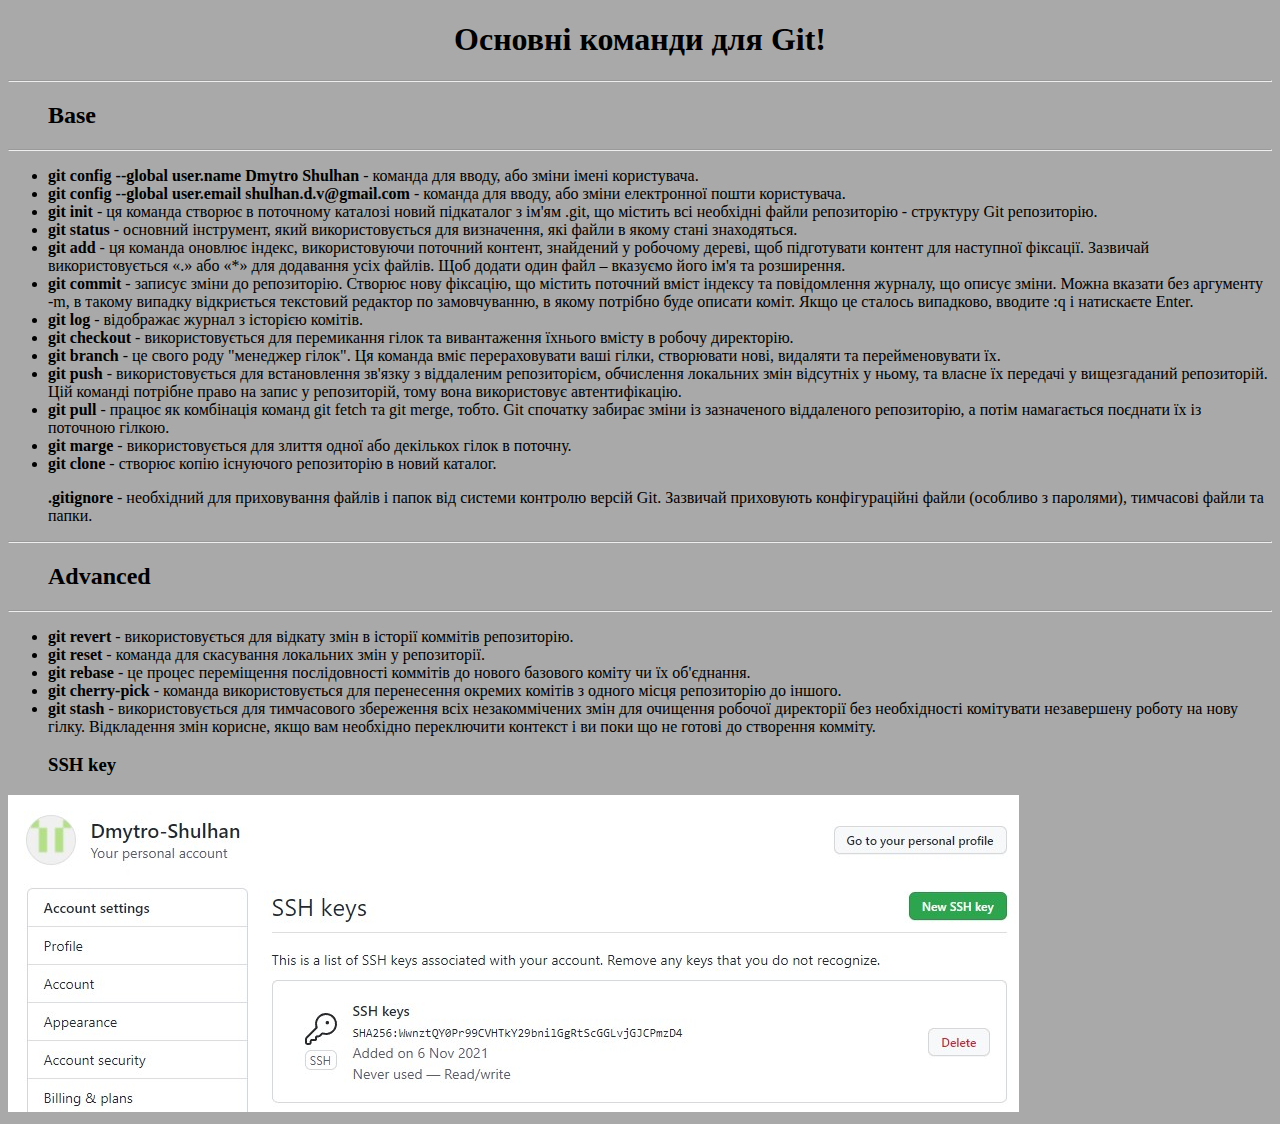
<file: HW-1-GitHub/index.html>
<!DOCTYPE html>
<html lang="en">
<head>
    <meta charset="UTF-8">
    <meta http-equiv="X-UA-Compatible" content="IE=edge">
    <meta name="viewport" content="width=device-width, initial-scale=1.0">
    <title>Document</title>
</head>
<body style="background: darkgrey;">
    <h1 style="text-align: center;">Основні команди для Git!</h1>
    <hr>
    <ul><h2>Base</h2></ul>
    <hr>
    <ul>
        <li> <strong>git config --global user.name Dmytro Shulhan</strong> - команда для вводу, або зміни імені користувача.</li>
        <li> <strong>git config --global user.email shulhan.d.v@gmail.com</strong> - команда для вводу, або зміни електронної пошти користувача.</li>
        <li> <strong>git init</strong> - ця команда створює в поточному каталозі новий підкаталог з ім'ям .git, що містить всі необхідні файли репозиторію - структуру Git репозиторію.</li>
        <li> <strong>git status</strong> - основний інструмент, який використовується для визначення, які файли в якому стані знаходяться.</li>
        <li> <strong>git add</strong> - ця команда оновлює індекс, використовуючи поточний контент, знайдений у робочому дереві, щоб підготувати контент для наступної фіксації. Зазвичай використовується «.» або «*» для додавання усіх файлів. Щоб додати один файл – вказуємо його ім'я та розширення.</li>
        <li> <strong>git commit</strong> - записує зміни до репозиторію. Створює нову фіксацію, що містить поточний вміст індексу та повідомлення журналу, що описує зміни. Можна вказати без аргументу -m, в такому випадку відкриється текстовий редактор по замовчуванню, в якому потрібно буде описати коміт. Якщо це сталось випадково, вводите :q і натискаєте Enter.</li>
        <li> <strong>git log</strong> - відображає журнал з історією комітів.</li>
        <li> <strong>git checkout</strong> - використовується для перемикання гілок та вивантаження їхнього вмісту в робочу директорію.</li>
        <li> <strong>git branch</strong> - це свого роду "менеджер гілок". Ця команда вміє перераховувати ваші гілки, створювати нові, видаляти та перейменовувати їх.</li>
        <li> <strong>git push</strong> - використовується для встановлення зв'язку з віддаленим репозиторієм, обчислення локальних змін відсутніх у ньому, та власне їх передачі у вищезгаданий репозиторій. Цій команді потрібне право на запис у репозиторій, тому вона використовує автентифікацію.</li>
        <li> <strong>git pull</strong> - працює як комбінація команд git fetch та git merge, тобто. Git спочатку забирає зміни із зазначеного віддаленого репозиторію, а потім намагається поєднати їх із поточною гілкою.</li>
        <li> <strong>git marge</strong> - використовується для злиття одної або декількох гілок в поточну.</li>
        <li> <strong>git clone</strong> - створює копію існуючого репозиторію в новий каталог.</li>
    </ul>
    <ul> <strong>.gitignore</strong> - необхідний для приховування файлів і папок від системи контролю версій Git. Зазвичай приховують конфігураційні файли (особливо з паролями), тимчасові файли та папки.</ul>
    <hr>
    <ul><h2>Advanced</h2></ul>
    <hr>
    <ul>
        <li><strong>git revert</strong> - використовується для відкату змін в історії коммітів репозиторію.</li>
        <li><strong>git reset</strong> - команда для скасування локальних змін у репозиторії.</li>
        <li><strong>git rebase</strong> - це процес переміщення послідовності коммітів до нового базового коміту чи їх об'єднання.</li>
        <li><strong>git cherry-pick</strong> - команда використовується для перенесення окремих комітів з одного місця репозиторію до іншого.</li>
        <li><strong>git stash</strong> - використовується для тимчасового збереження всіх незакоммічених змін для очищення робочої директорії без необхідності комітувати незавершену роботу на нову гілку. Відкладення змін корисне, якщо вам необхідно переключити контекст і ви поки що не готові до створення комміту.</li>
    </ul>
    <ul> <h3><strong>SSH key</strong></h3> </ul>
    <img src="pic-ssh-keys.jpg" alt="SSH-keys">
</body>
</html>
</file>
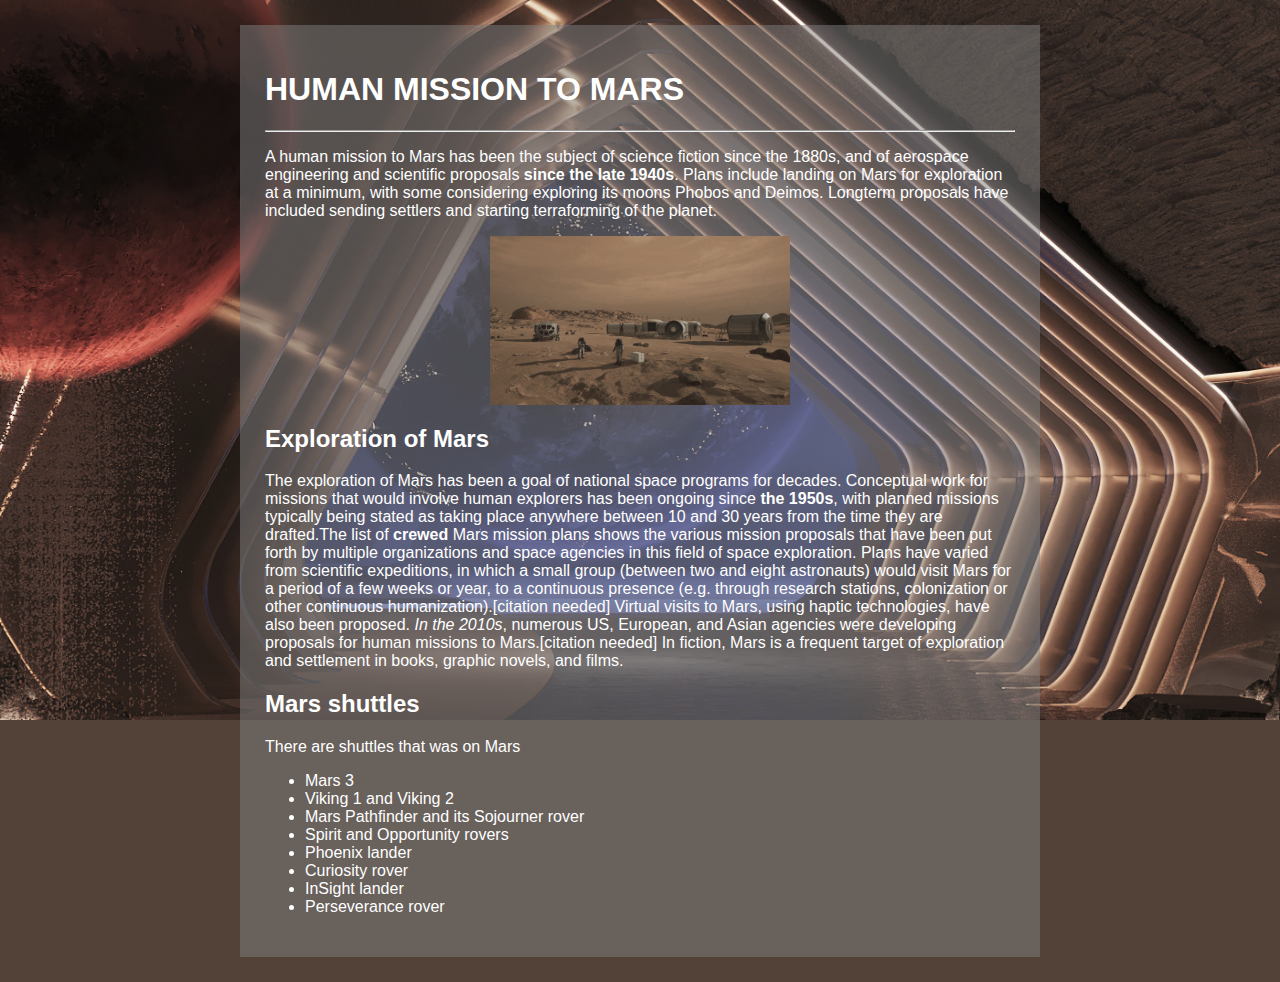
<file: HW-2-HTML/index.html>
<!DOCTYPE html>
<html lang="en">
<head>
    <meta charset="UTF-8">
    <meta http-equiv="X-UA-Compatible" content="IE=edge">
    <meta name="viewport" content="width=device-width, initial-scale=1.0">
    <title>HW-2-HTML</title>
   <link rel="stylesheet" href="mars.css">
</head>
<body style="padding: 25px; max-width: 800px; margin: 0 auto; font-family: 'Franklin Gothic Medium', 'Arial Narrow', Arial, sans-serif;">
    <div class="text">
        <main>
            <header>
                <h1><b>HUMAN MISSION TO MARS</b></h1>
                <hr>
            </header>
            <p>
                A human mission to Mars has been the subject of science fiction since the 1880s, and of aerospace engineering and scientific proposals <b>since the late 1940s</b>. Plans include landing on Mars for exploration at a minimum, with some considering exploring its moons Phobos and Deimos. Longterm proposals have included sending settlers and starting terraforming of the planet.
            </p>
            <img class="jpg" src="pic1.jpg" alt="photo-in-Mars">
            <h2><b>Exploration of Mars</b></h2>
            <p>
                The exploration of Mars has been a goal of national space programs for decades. Conceptual work for missions that would involve human explorers has been ongoing since <b>the 1950s</b>, with planned missions typically being stated as taking place anywhere between 10 and 30 years from the time they are drafted.The list of <b>crewed</b> Mars mission plans shows the various mission proposals that have been put forth by multiple organizations and space agencies in this field of space exploration. Plans have varied from scientific expeditions, in which a small group (between two and eight astronauts) would visit Mars for a period of a few weeks or year, to a continuous presence (e.g. through research stations, colonization or other continuous humanization).[citation needed] Virtual visits to Mars, using haptic technologies, have also been proposed. <i>In the 2010s</i>, numerous US, European, and Asian agencies were developing proposals for human missions to Mars.[citation needed] In fiction, Mars is a frequent target of exploration and settlement in books, graphic novels, and films.
            </p>
            <h2><b>Mars shuttles</b></h2>
            <p>There are shuttles that was on Mars</p>
            <ul>
               <li>Mars 3</li>
               <li>Viking 1 and Viking 2</li>
               <li>Mars Pathfinder and its Sojourner rover</li>
               <li>Spirit and Opportunity rovers</li>
               <li>Phoenix lander</li>
               <li>Curiosity rover</li>
               <li>InSight lander</li>
               <li>Perseverance rover</li>
            </ul>
        </main>
    </div>    
</body>
</file>
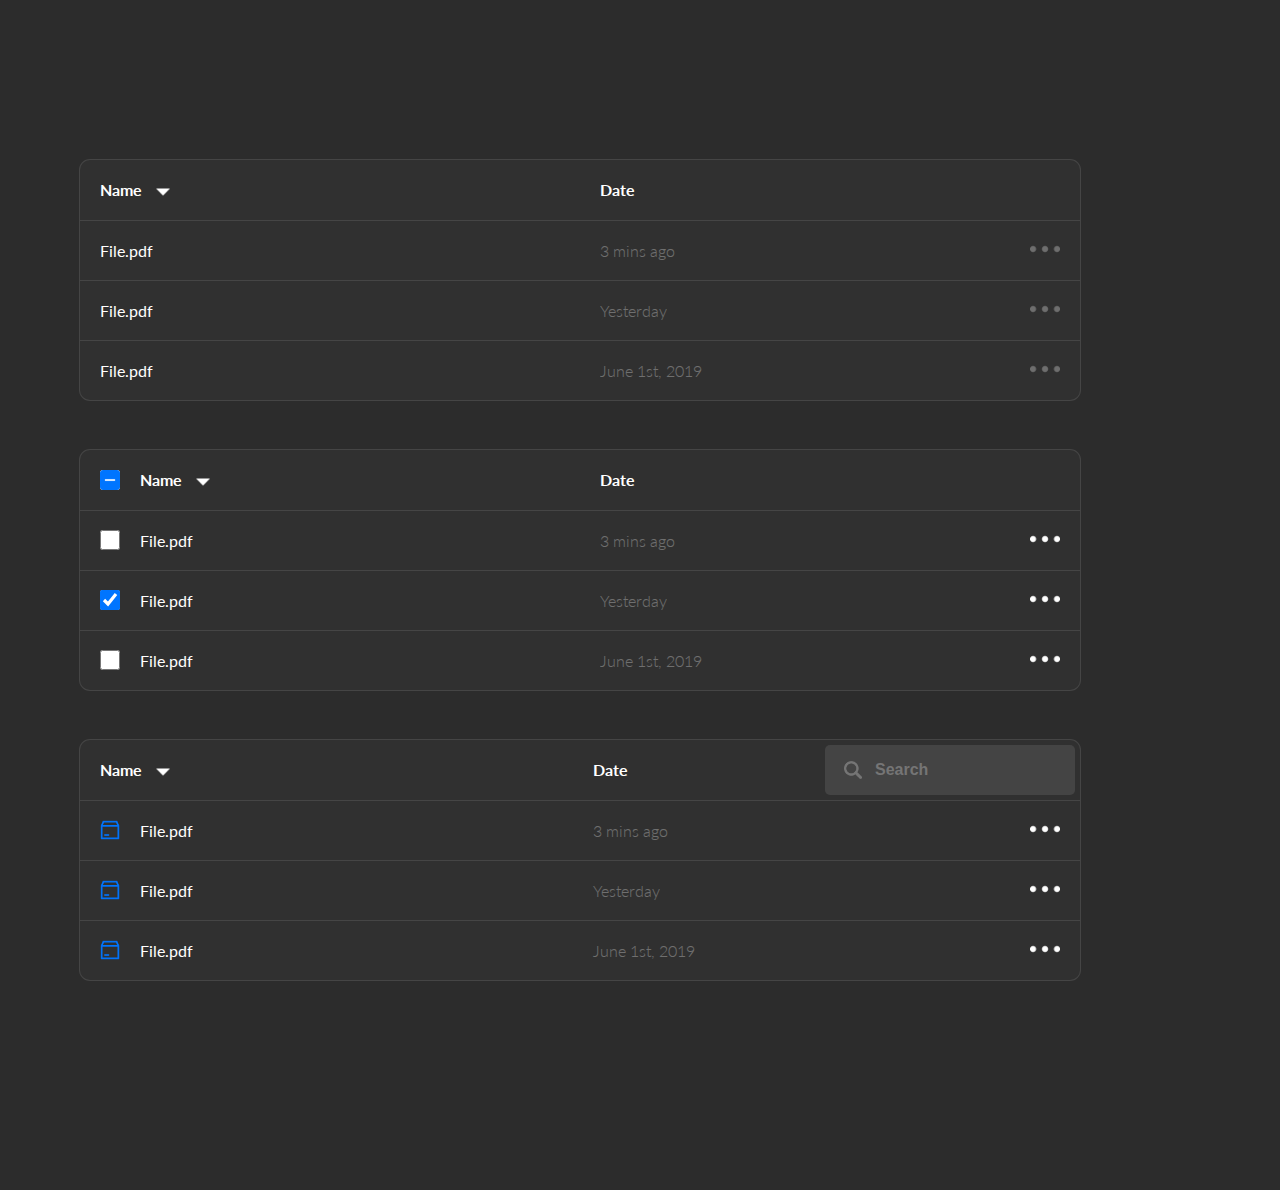
<file: HW-5-Tables/index.html>
<!DOCTYPE html>
<html lang="en">
<head>
    <meta charset="UTF-8">
    <meta http-equiv="X-UA-Compatible" content="IE=edge">
    <meta name="viewport" content="width=device-width, initial-scale=1.0">
    <title>HW-5-Tables</title>
    <link rel="stylesheet" href="style.css">
</head>
<body>
    <table>
        <thead>
            <tr>
                <th class="name">
                    <label class="column1">
                        Name
                        <img class="pic1" src="pic1.png" alt="#">
                    </label>
                </th>
                <th class="date">Date</th>
            </tr>
        </thead>
        <tbody>
            <tr>
                <td>File.pdf</td>
                <td class="column2">3 mins ago</td>
                <td class="column3-opasity">
                    <img class="pic2" src="pic2.png" alt="#">
                </td>
            </tr>
            <tr>
                <td>File.pdf</td>
                <td class="column2">Yesterday</td>
                <td class="column3-opasity">
                    <img class="pic2" src="pic2.png" alt="#">
                </td>
            </tr>
            <tr>
                <td>File.pdf</td>
                <td class="column2">June 1st, 2019</td>
                <td class="column3-opasity">
                    <img class="pic2" src="pic2.png" alt="#">
                </td>
            </tr>
        </tbody>
    </table>

    <table>
        <thead>
            <tr>
                <th class="name">
                    <label class="column1">
                        <img class="pic3" src="pic3.png" alt="#">
                        Name
                        <img class="pic1" src="pic1.png" alt="#">
                    </label>
                </th>
                <th class="date">Date</th>
            </tr>
        </thead>
        <tbody>
            <tr>
                <td>
                    <label class="column1">
                        <input type="checkbox">
                        File.pdf
                    </label>
                </td>
                <td class="column2">3 mins ago</td>
                <td class="column3">
                    <img class="pic2" src="pic2.png" alt="#">
                </td>
            </tr>
            <tr>
                <td>
                    <label class="column1">
                        <input type="checkbox" checked>
                        File.pdf
                    </label>
                </td>
                <td class="column2">Yesterday</td>
                <td class="column3">
                    <img class="pic2" src="pic2.png" alt="#">
                </td>
            </tr>
            <tr>
                <td>
                    <label class="column1">
                        <input type="checkbox">
                        File.pdf
                    </label>
                </td>
                <td class="column2">June 1st, 2019</td>
                <td class="column3">
                    <img class="pic2" src="pic2.png" alt="#">
                </td>
            </tr>
        </tbody>
    </table>

    <table>
        <thead>
            <tr>
                <th class="name">
                    <label class="column1">
                        Name
                        <img class="pic1" src="pic1.png" alt="#">
                    </label>
                </th>
                <th class="date">Date</th>
                <th class="search">
                    <input type="search" placeholder="Search">
                </th>
            </tr>
        </thead>
        <tbody>
            <tr>
                <td>
                    <label class="column1">
                        <img class="pic4" src="pic4.png" alt="#">
                        File.pdf
                    </label>
                </td>
                <td class="column2">3 mins ago</td>
                <td class="column3">
                    <img class="pic2" src="pic2.png" alt="#">
                </td>
            </tr>
            <tr>
                <td>
                    <label class="column1">
                        <img class="pic4" src="pic4.png" alt="#">
                        File.pdf
                    </label>
                </td>
                <td class="column2">Yesterday</td>
                <td class="column3">
                    <img class="pic2" src="pic2.png" alt="#">
                </td>
            </tr>
            <tr>
                <td>
                    <label class="column1">
                        <img class="pic4" src="pic4.png" alt="#">
                        File.pdf
                    </label>
                </td>
                <td class="column2">June 1st, 2019</td>
                <td class="column3">
                    <img class="pic2" src="pic2.png" alt="#">
                </td>
            </tr>
        </tbody>
    </table>
</body>
</html>
</file>
<file: HW-2-HTML/mars.css>
body {
    background: url(mars-pic.jpg) no-repeat rgb(83, 66, 56);
    background-size: 100%;
}

.jpg {
    max-width: 300px;
    display: block;
    margin: 0 auto;
}

h1 {
    color: white;
}

h2 {
    color: white;
}

* {
    color: white;
}

.text {
    padding: 25px;
    background-color: rgba(128, 128, 128, 0.5);
}
</file>
<file: HW-5-Tables/style.css>
@import url('https://fonts.googleapis.com/css2?family=Lato:wght@300;400&display=swap');

* {
    box-sizing: border-box;
}

body {
    background-color: #2c2c2c;
    margin: 0;
    padding: 160px 80px;
    color: white;
    font-family: 'Lato', sans-serif;
    font-size: 16px;
    font-weight: 400;
}

table {
    height: 240px;
    width: 1000px;
    border-radius: 10px;
    box-shadow: 0 0 0 1px #454545;
    background-color: #303030;
    margin-bottom: 50px;
    border-style: hidden;
    border-collapse: collapse;
}

tr {
    border-bottom: 1px solid #454545;
}

th, td {
    padding: 10px 20px;
    height: 60px;
    text-align: left;
}

.search {
    padding: 0 5px;
}

.name {
    width: 50%;
}

.date {
    width: 25%;
}

.column1 {
    height: 20px;
    display: flex;
    align-items: center;
}

.column2 {
    opacity: 30%;
    font-weight: 300;
}

.column3-opasity {
    opacity: 30%;
    text-align: end;
}

.column3 {
    text-align: end;
}

.pic1 {
    height: 14px;
    margin: 4px 0 0 14px;
}

.pic2 {
    height: 30px;
    cursor: pointer;
}

.pic3 {
    height: 20px;
    margin-right: 20px;
    background-color: white;
    border-radius: 3px;
}

.pic4 {
    height: 20px;
    margin-right: 20px;
}

input[type=checkbox] {
    width: 20px;
    height: 20px;
    margin: 0 20px 0 0;
    cursor: pointer;
}

input[type=search] {
    height: 50px;
    width: 250px;
    cursor: pointer;
    border: none;
    border-radius: 5px;
    padding-left: 50px;
    font-size: 16px;
    font-weight: bold;
    background: #444 url(pic5.png) no-repeat center left 8%;
    background-size: auto 35%;
    color: white;
}
</file>
